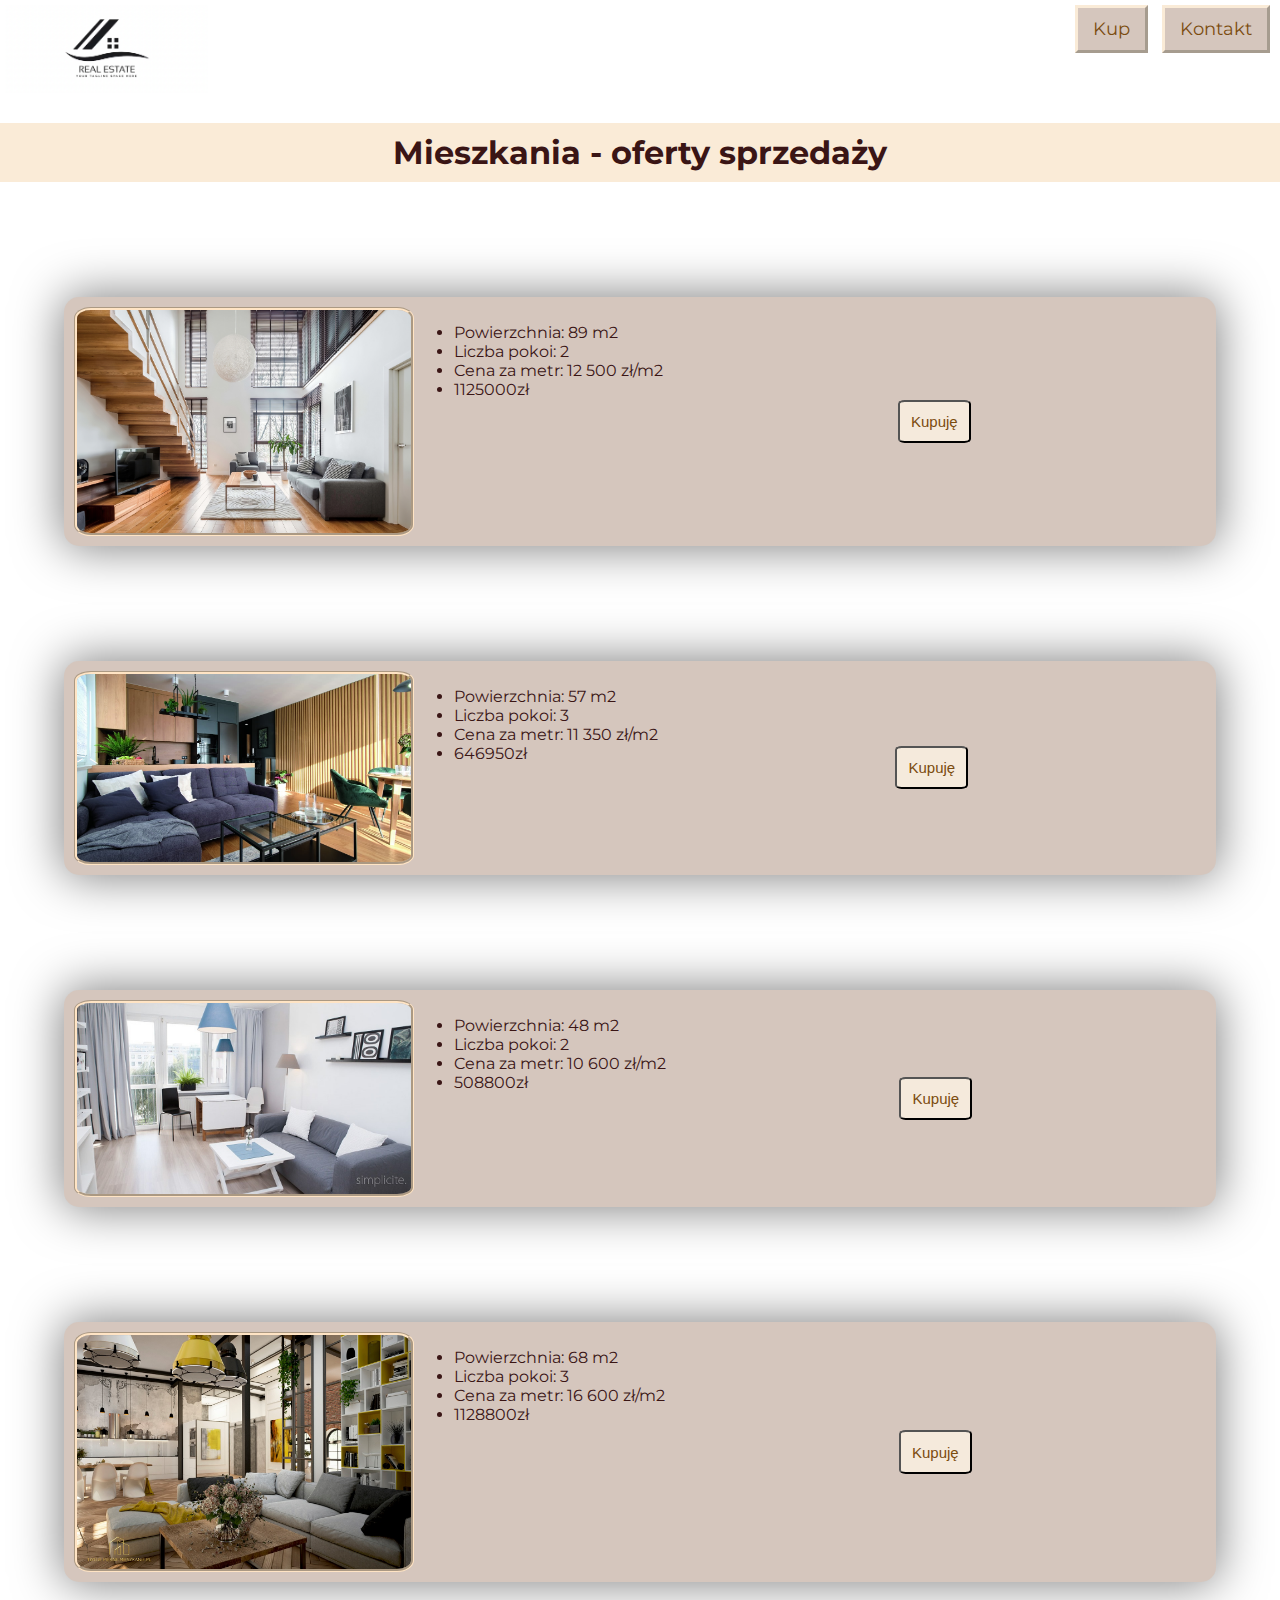
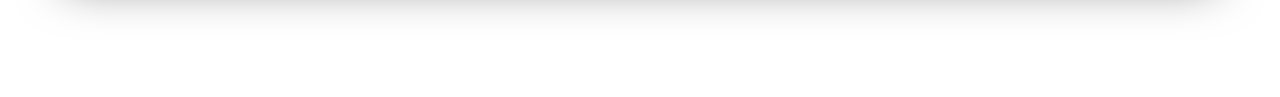
<file: index.html>
<!DOCTYPE html>
<html lang="en">
  <head>
    <meta charset="UTF-8" />
    <meta http-equiv="X-UA-Compatible" content="IE=edge" />
    <meta name="viewport" content="width=device-width, initial-scale=1.0" />
    <title>Mieszkania</title>
    <script src="index.js" defer></script>
    <link rel="stylesheet" href="style.css" />
  </head>
  <body>
    <header>
      <a id="logo" href="index.html">
        <img id="logo" src="logo.png" alt="logo" />
      </a>
      <nav>
        <ul>
          <li><a href="index.html">Kup</a></li>
          <li>
            <a
              href="https://www.linkedin.com/in/agnieszka-p%C4%99dziwiatr-7528b41b4/"
              >Kontakt</a
            >
          </li>
        </ul>
      </nav>
    </header>
    <main>
      <h1>Mieszkania - oferty sprzedaży</h1>
      <section class="offers">
        <div class="offer">
          <img id="image" src="mieszkanie1.jpeg" alt="mieszkanie1" />
          <ul>
            <li><a>Powierzchnia: 89 m2</a></li>
            <li><a>Liczba pokoi: 2</a></li>
            <li><a>Cena za metr: 12 500 zł/m2</a></li>
            <li><a class="price">1125000</a>zł</li>
          </ul>
          <button id="buyButton" class="button">Kupuję</button>
        </div>
        <div class="offer">
          <img id="image" src="mieszkanie2.jpeg" alt="mieszkanie2" />
          <ul>
            <li><a>Powierzchnia: 57 m2</a></li>
            <li><a>Liczba pokoi: 3 </a></li>
            <li><a>Cena za metr: 11 350 zł/m2</a></li>
            <li><a class="price">646950</a>zł</li>
          </ul>
          <button id="buyButton" class="button">Kupuję</button>
        </div>
        <div class="offer">
          <img id="image" src="mieszkanie3.jpeg" alt="mieszkanie3" />
          <ul>
            <li><a>Powierzchnia: 48 m2</a></li>
            <li><a>Liczba pokoi: 2</a></li>
            <li><a>Cena za metr: 10 600 zł/m2</a></li>
            <li><a class="price">508800</a>zł</li>
          </ul>
          <button id="buyButton" class="button">Kupuję</button>
        </div>
        <div class="offer">
          <img id="image" src="mieszkanie4.jpeg" alt="mieszkanie4" />
          <ul>
            <li><a>Powierzchnia: 68 m2</a></li>
            <li><a>Liczba pokoi: 3</a></li>
            <li><a>Cena za metr: 16 600 zł/m2</a></li>
            <li><a class="price">1128800</a>zł</li>
          </ul>
          <button id="buyButton" class="button">Kupuję</button>
        </div>
      </section>
    </main>
  </body>
</html>
</file>
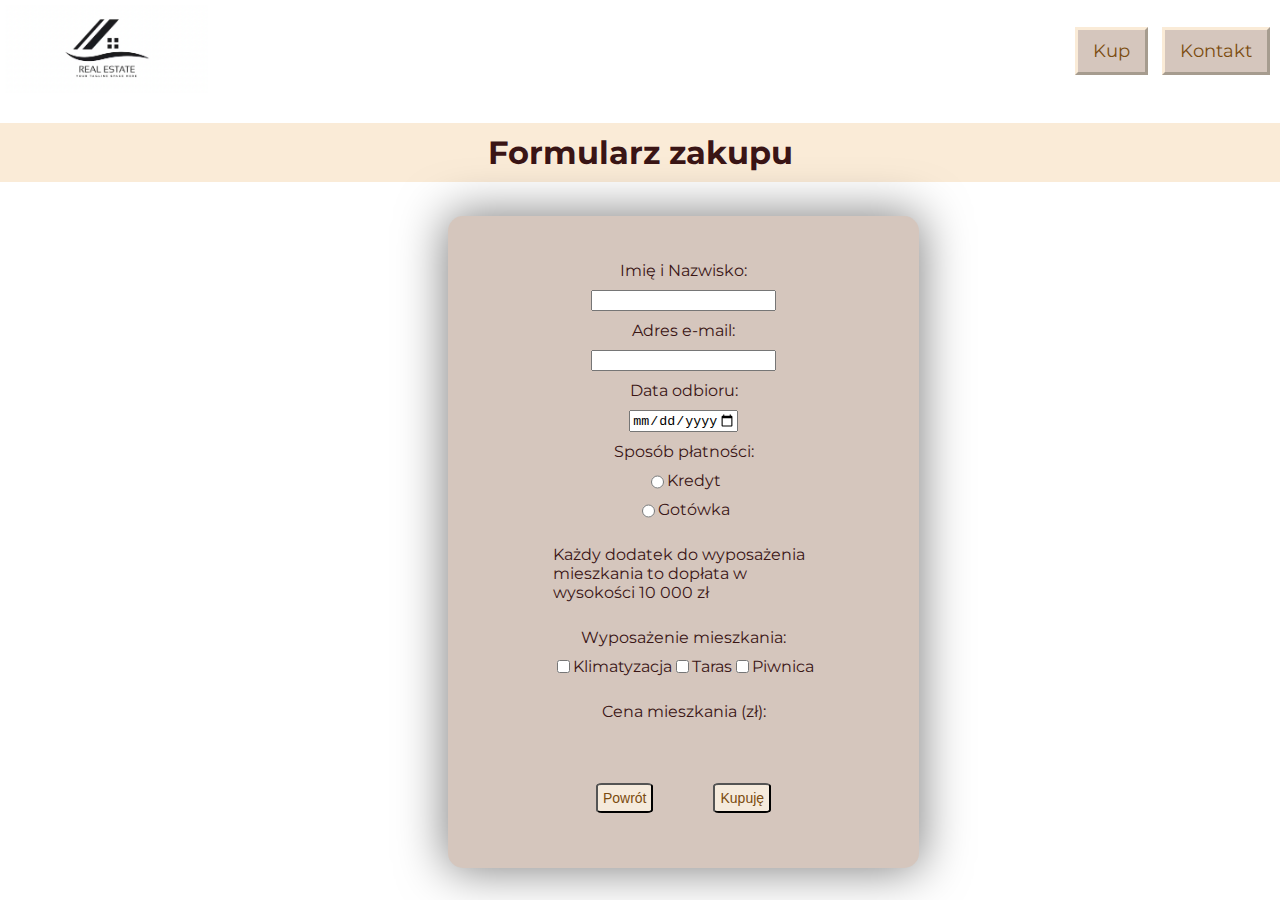
<file: form.html>
<!DOCTYPE html>
<html lang="en">
  <head>
    <meta charset="UTF-8" />
    <meta http-equiv="X-UA-Compatible" content="IE=edge" />
    <meta name="viewport" content="width=device-width, initial-scale=1.0" />
    <title>Document</title>
    <script defer src="form.js"></script>
    <link rel="stylesheet" href="form.css" />
  </head>
  <body>
    <header>
      <a id="logo" href="index.html">
        <img id="logo" src="logo.png" alt="logo" />
      </a>
      <nav>
        <ul>
          <li><a href="index.html">Kup</a></li>
          <li>
            <a
              href="https://www.linkedin.com/in/agnieszka-p%C4%99dziwiatr-7528b41b4/"
              >Kontakt</a
            >
          </li>
        </ul>
      </nav>
    </header>
    <h1 class="h1">Formularz zakupu</h1>
    <form id="form">
      <div class="style"><label for="name">Imię i Nazwisko:</label></div>
      <div class="style">
        <input type="text" id="name" name="name" />
      </div>

      <div class="style">
        <label class="email" for="email">Adres e-mail:</label>
      </div>
      <div class="style"><input type="email" id="email" name="email" /></div>

      <div class="style">
        <label class="date" for="date">Data odbioru:</label>
      </div>
      <div class="style"><input type="date" id="date" name="date" /></div>

      <div class="style" class="payments">Sposób płatności:</div>
      <div class="style">
        <input type="radio" id="credit" name="payment" value="credit" />
        <label for="credit">Kredyt</label>
      </div>
      <div class="style">
        <input type="radio" id="cash" name="payment" value="cash" />
        <label class="cash" for="cash">Gotówka</label>
      </div>
      <p class="style">
        Każdy dodatek do wyposażenia mieszkania to dopłata w wysokości 10 000 zł
      </p>
      <div class="style">Wyposażenie mieszkania:</div>
      <div id="price-checkboxes" class="style">
        <input type="checkbox" id="addition" name="addition" value="addition" />
        <label id="style1" class="note" for="addition">Klimatyzacja</label>
        <input type="checkbox" id="addition" name="addition" value="addition" />
        <label id="style2" class="note" for="addition">Taras</label>
        <input type="checkbox" id="addition" name="addition" value="addition" />
        <label id="style3" class="note" for="addition">Piwnica</label>
      </div>
      <p class="style">Cena mieszkania (zł):</p>
      <p id="offer" class="style"></p>
      <div id="buttons" class="style">
        <input id="back" class="submit" type="submit" value="Powrót" />
        <input id="buy" class="submit" type="submit" value="Kupuję" />
      </div>
      <div id="error"></div>
    </form>
  </body>
</html>
</file>
<file: style.css>
@import url("https://fonts.googleapis.com/css2?family=Montserrat:wght@100&display=swap");

* {
  box-sizing: border-box;
}

body {
  margin: 0px;
  font-size: 16px;
  font-family: "Montserrat", sans-serif;
  display: inline-block;
  justify-content: center;
  align-items: center;
  margin: auto;
  max-width: 100%;
  height: auto;
}

.offers {
  justify-content: center;
  margin: 5%;
  color: rgb(58, 21, 21);
}

#logo {
  max-width: 40%;
  height: auto;
}

#image {
  max-width: 30%;
  border-style: groove;
  border-color: bisque;
  border-radius: 5%;
  display: flex;
  object-fit: cover;
}

/* header */
header {
  display: flex;
  justify-content: space-between;
  padding: 5px;
}

/* Menu */
nav ul {
  list-style: none;
  margin: 0;
  padding: 0;
}
nav ul li {
  display: inline-block;
  margin: 0 5px;
  border-style: outset;
  border-color: antiquewhite;
  background-color: rgb(213, 198, 189);
}
nav ul li a {
  color: rgb(123, 76, 15);
  display: block;
  padding: 10px 15px;
  text-decoration: none;
  font-size: 18px;
}

/* Main */

h1 {
  background-color: antiquewhite;
  color: rgb(58, 21, 21);
  padding: 10px 20px;
  justify-content: center;
  display: flex;
  font-weight: bold;
}

.offer {
  background-color: rgb(213, 198, 189);
  box-shadow: 0 0 48px 2px rgb(0, 0, 0, 0.5);
  border-radius: 15px;
  margin: 10% auto;
  display: flex;
  padding: 10px 10px;
  justify-content: space-between;
}

.list {
  background-color: grey;
}

.button {
  color: rgb(123, 76, 15);
  padding: 1% 1%;
  text-decoration: none;
  font-size: 15px;
  background-color: rgba(245, 234, 220, 0.994);
  border-radius: 9%;
  border-style: outset;
  display: inline-block;
  justify-content: end;
  align-items: center;
  margin: auto;
}
</file>
<file: form.css>
@import url("https://fonts.googleapis.com/css2?family=Montserrat:wght@100&display=swap");

* {
  justify-content: center;
}

body {
  margin: 0px;
  font-size: 16px;
  font-family: "Montserrat", sans-serif;
  justify-content: center;
  align-items: center;
  margin: auto;
}
nav ul {
  list-style: none;
  margin: 0;
  padding: 0;
}
nav ul li {
  display: inline-block;
  margin: 0 5px;
  border-style: outset;
  border-color: antiquewhite;
  background-color: rgb(213, 198, 189);
}
nav ul li a {
  color: rgb(123, 76, 15);
  display: block;
  padding: 10px 15px;
  text-decoration: none;
  font-size: 18px;
}
#logo {
  max-width: 40%;
  height: auto;
}

header {
  display: flex;
  align-items: center;
  justify-content: space-between;
  padding: 5px;
}

h1 {
  background-color: antiquewhite;
  color: rgb(58, 21, 21);
  padding: 10px 20px;
  justify-content: center;
  display: flex;
}
.payment {
  padding: 20px 10px 5px 0px;
}

form {
  padding: 40px 100px;
  display: inline-block;
  justify-content: center;
  background-color: rgb(213, 198, 189);
  box-shadow: 0 0 48px 2px rgb(0, 0, 0, 0.5);
  border-radius: 15px;
  margin: 1% 35%;
}

.style {
  display: flex;
  justify-content: center;
  padding: 5px 5px;
  color: rgb(58, 21, 21);
}

#login_error {
  color: red;
}

.not_visible {
  display: none;
}

.price-checkboxes {
  display: block;
}

#buttons {
  display: flex;
}

.submit {
  color: rgb(123, 76, 15);
  padding: 5px 5px;
  text-decoration: none;
  font-size: 14px;
  background-color: rgba(245, 234, 220, 0.994);
  border-radius: 10%;
  border-style: outset;
  display: inline-flex;
  justify-content: space-between;
  margin: 10px 30px;
}

.buttonList {
  color: rgb(123, 76, 15);
  padding: 5px 10px;
  margin: 10px 10px;
  font-size: 12px;
  background-color: rgba(245, 234, 220, 0.994);
  border-radius: 100%;
  border-style: outset;
  display: inline-flex;
  justify-content: space-between;
}

#error {
  color: red;
  font-size: 12px;
}

#noteFieldAdd {
  display: flex;
  padding: 10px 0px;
}

#noteFieldRemove {
  display: flex;
  padding: 10px 10px;
}
</file>
